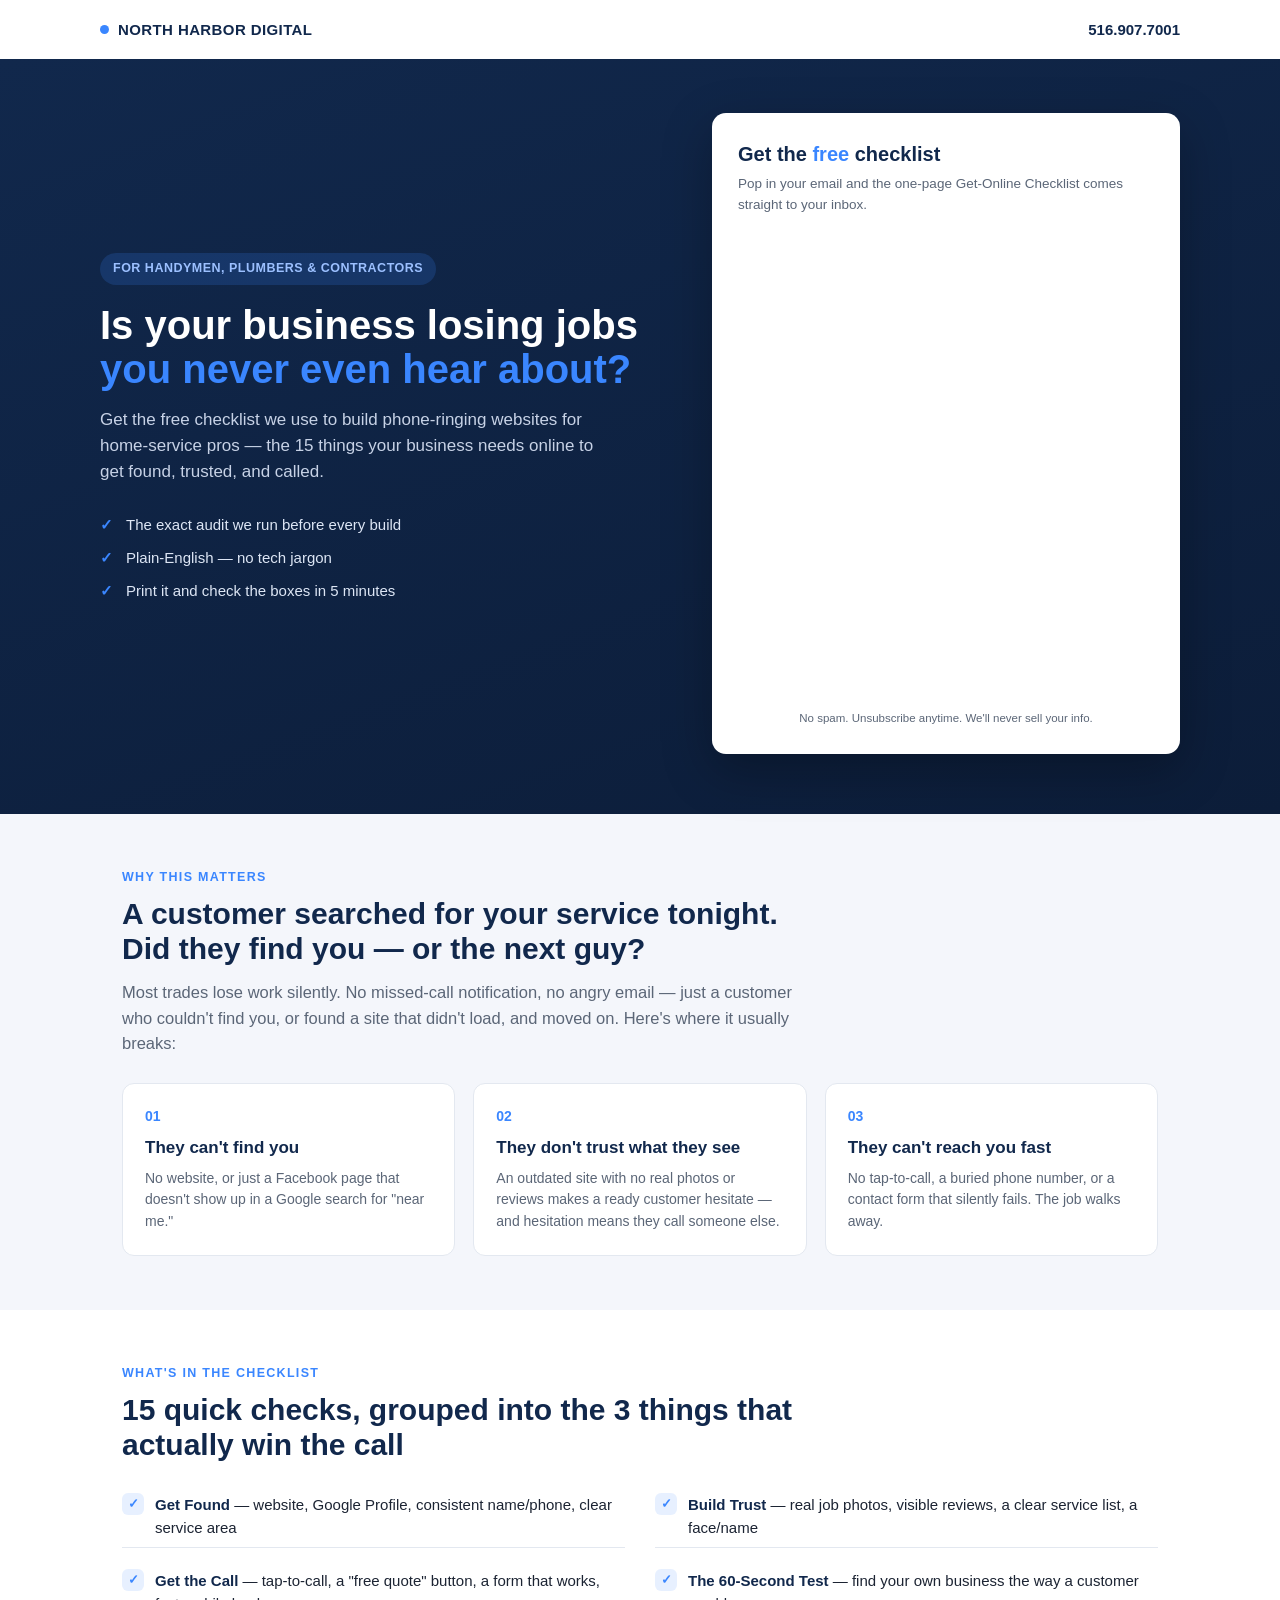
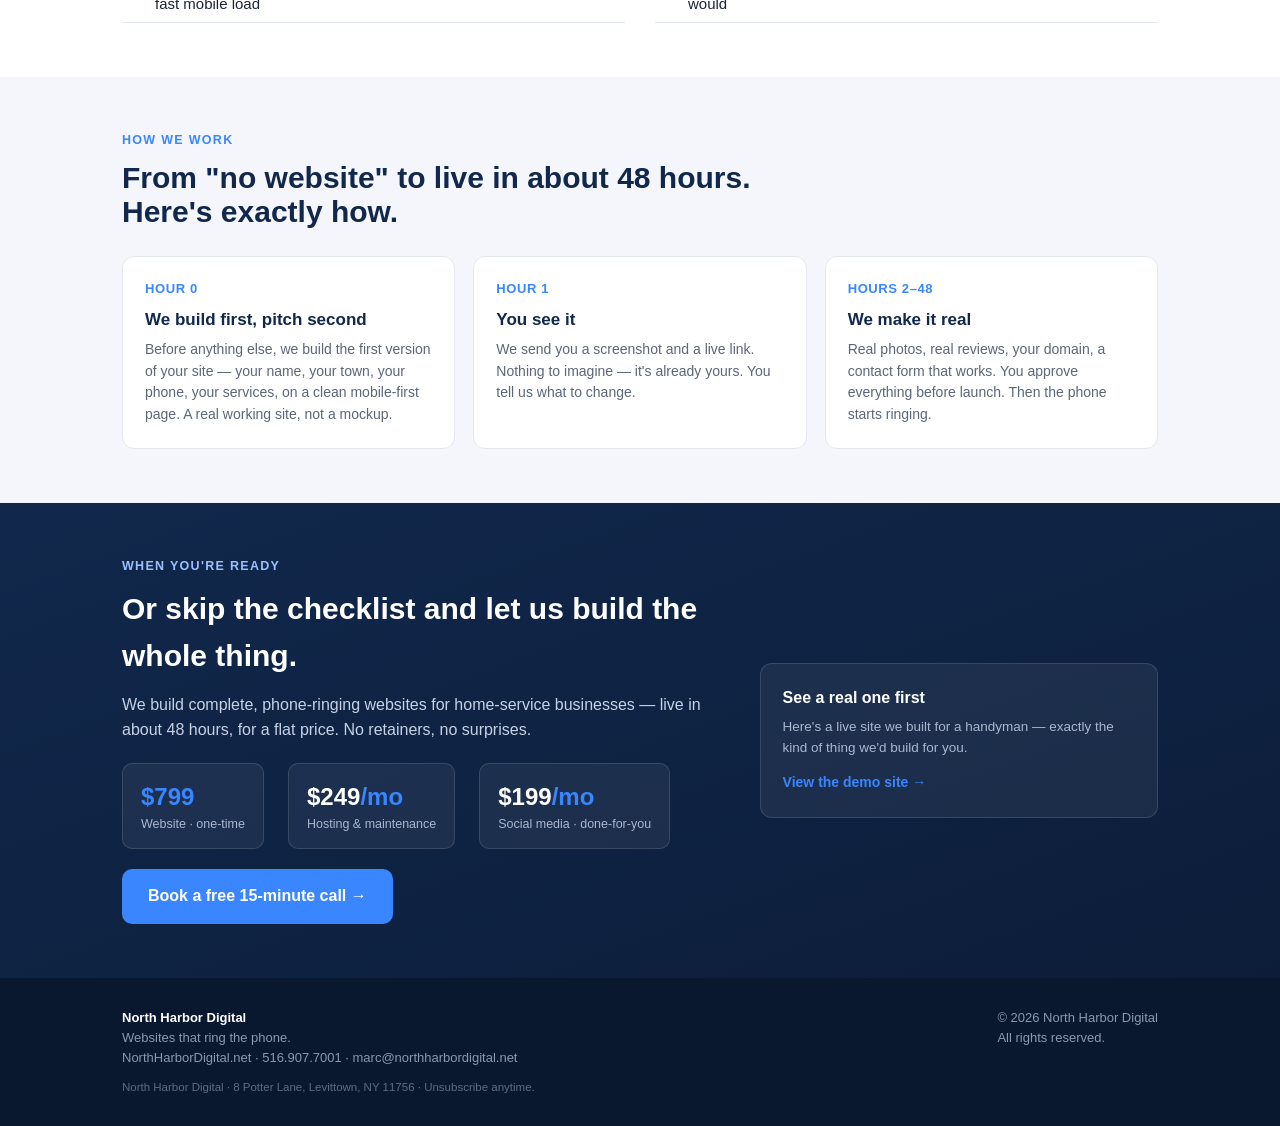
<file: checklist-FIXED-2026-07-06.html>
<!DOCTYPE html>
<html lang="en">
<head>
<meta charset="UTF-8">
<meta name="viewport" content="width=device-width, initial-scale=1.0">
<title>Get Your Home-Service Business Online in 48 Hours — North Harbor Digital</title>
<style>
  :root{
    --navy:#11284C;--navy2:#0c1d39;--blue:#3A86FF;--ink:#1c2433;--muted:#5b6677;
    --line:#e3e8f0;--bg:#ffffff;--soft:#f4f6fb;
  }
  *{box-sizing:border-box;margin:0;padding:0;}
  body{font-family:-apple-system,BlinkMacSystemFont,"Segoe UI",Roboto,Helvetica,Arial,sans-serif;color:var(--ink);background:var(--bg);line-height:1.55;-webkit-font-smoothing:antialiased;}
  .wrap{max-width:1080px;margin:0 auto;padding:0 22px;}
  a{color:inherit;}
  /* top bar */
  .topbar{display:flex;align-items:center;justify-content:space-between;padding:18px 0;}
  .brand{display:flex;align-items:center;gap:9px;font-weight:800;letter-spacing:.4px;color:var(--navy);font-size:15px;}
  .brand .dot{width:9px;height:9px;border-radius:50%;background:var(--blue);}
  .topbar .ph{font-weight:700;color:var(--navy);font-size:15px;text-decoration:none;}
  /* hero */
  .hero{background:linear-gradient(160deg,var(--navy),var(--navy2));color:#fff;border-radius:0;}
  .hero-inner{display:grid;grid-template-columns:1.1fr .9fr;gap:40px;align-items:center;padding:54px 0 60px;}
  .pill{display:inline-block;background:rgba(58,134,255,.18);color:#9cc0ff;font-size:12.5px;font-weight:700;letter-spacing:.5px;padding:6px 13px;border-radius:20px;margin-bottom:18px;}
  .hero h1{font-size:40px;line-height:1.1;font-weight:800;margin-bottom:16px;}
  .hero h1 span{color:var(--blue);}
  .hero p.sub{font-size:17px;color:#c7d2e6;margin-bottom:22px;max-width:520px;}
  .hero ul{list-style:none;margin-bottom:6px;}
  .hero ul li{font-size:15px;color:#dde6f5;padding:5px 0 5px 26px;position:relative;}
  .hero ul li:before{content:"✓";position:absolute;left:0;color:var(--blue);font-weight:800;}
  /* opt-in card */
  .optin{background:#fff;color:var(--ink);border-radius:14px;padding:26px;box-shadow:0 16px 50px rgba(0,0,0,.28);}
  .optin h3{font-size:20px;color:var(--navy);margin-bottom:4px;}
  .optin .free{color:var(--blue);font-weight:800;}
  .optin p.small{font-size:13.5px;color:var(--muted);margin-bottom:16px;}
  .embed-note{font-size:11px;letter-spacing:.5px;text-transform:uppercase;color:#9aa6b8;text-align:center;border:1px dashed var(--line);border-radius:8px;padding:6px;margin-bottom:14px;}
  .field{margin-bottom:11px;}
  .field input{width:100%;padding:13px 14px;border:1.5px solid var(--line);border-radius:9px;font-size:15px;font-family:inherit;}
  .field input:focus{outline:none;border-color:var(--blue);}
  .submit{width:100%;background:var(--blue);color:#fff;border:none;border-radius:9px;padding:14px;font-size:16px;font-weight:700;cursor:pointer;}
  .micro{font-size:11.5px;color:var(--muted);text-align:center;margin-top:10px;}
  /* sections */
  section{padding:54px 0;}
  .kicker{font-size:12.5px;text-transform:uppercase;letter-spacing:1.3px;color:var(--blue);font-weight:800;margin-bottom:10px;}
  h2.big{font-size:30px;color:var(--navy);font-weight:800;line-height:1.15;margin-bottom:14px;max-width:680px;}
  .lead{font-size:16.5px;color:var(--muted);max-width:680px;margin-bottom:8px;}
  /* problem */
  .prob{background:var(--soft);}
  .prob-grid{display:grid;grid-template-columns:repeat(3,1fr);gap:18px;margin-top:26px;}
  .pcard{background:#fff;border:1px solid var(--line);border-radius:12px;padding:22px;}
  .pcard .n{color:var(--blue);font-weight:800;font-size:14px;margin-bottom:8px;}
  .pcard h4{color:var(--navy);font-size:17px;margin-bottom:6px;}
  .pcard p{font-size:14px;color:var(--muted);}
  /* whats inside */
  .inside-grid{display:grid;grid-template-columns:1fr 1fr;gap:14px 30px;margin-top:24px;}
  .inside-grid li{list-style:none;display:flex;gap:11px;font-size:15px;padding:7px 0;border-bottom:1px solid var(--line);}
  .inside-grid li b{color:var(--navy);}
  .chk{width:22px;height:22px;border-radius:6px;background:rgba(58,134,255,.12);color:var(--blue);display:inline-flex;align-items:center;justify-content:center;font-weight:800;flex:0 0 auto;font-size:13px;}
  /* proof / how it works */
  .proof{background:var(--soft);}
  .proof-grid{display:grid;grid-template-columns:repeat(3,1fr);gap:18px;margin-top:26px;}
  .prf{background:#fff;border:1px solid var(--line);border-radius:12px;padding:22px;}
  .prf .t{color:var(--blue);font-weight:800;font-size:13px;letter-spacing:.6px;text-transform:uppercase;margin-bottom:8px;}
  .prf h4{color:var(--navy);font-size:17px;margin-bottom:6px;}
  .prf p{font-size:14px;color:var(--muted);}
  /* offer */
  .offer{background:linear-gradient(160deg,var(--navy),var(--navy2));color:#fff;}
  .offer-grid{display:grid;grid-template-columns:1.2fr .8fr;gap:40px;align-items:center;}
  .offer h2{color:#fff;font-size:30px;font-weight:800;margin-bottom:14px;}
  .offer p{color:#c7d2e6;font-size:16px;margin-bottom:10px;}
  .offer .price-row{display:flex;gap:24px;margin:20px 0;flex-wrap:wrap;}
  .pr{background:rgba(255,255,255,.06);border:1px solid rgba(255,255,255,.13);border-radius:10px;padding:14px 18px;}
  .pr .amt{font-size:24px;font-weight:800;color:#fff;}
  .pr .amt span{color:var(--blue);}
  .pr .lab{font-size:12.5px;color:#aab8d0;}
  .btnbig{display:inline-block;background:var(--blue);color:#fff;text-decoration:none;font-weight:700;font-size:16px;padding:15px 26px;border-radius:10px;}
  .demo{background:rgba(255,255,255,.06);border:1px solid rgba(255,255,255,.13);border-radius:12px;padding:22px;}
  .demo h4{font-size:16px;margin-bottom:6px;}
  .demo p{font-size:13.5px;color:#aab8d0;margin-bottom:12px;}
  .demo a{color:var(--blue);font-weight:700;text-decoration:none;font-size:14px;}
  /* footer */
  footer{background:#0a182f;color:#8a98b0;font-size:13px;padding:30px 0;}
  .foot-grid{display:flex;justify-content:space-between;gap:16px;flex-wrap:wrap;}
  footer b{color:#fff;}
  .canspam{font-size:11.5px;color:#5d6b85;margin-top:10px;max-width:560px;}
  @media(max-width:820px){
    .hero-inner,.offer-grid{grid-template-columns:1fr;}
    .prob-grid,.proof-grid{grid-template-columns:1fr;}
    .inside-grid{grid-template-columns:1fr;}
    .hero h1{font-size:32px;}
  }
</style>
<!-- Google tag (gtag.js) -->
<script async src="https://www.googletagmanager.com/gtag/js?id=G-1VT6X7Y884"></script>
<script>
  window.dataLayer = window.dataLayer || [];
  function gtag(){dataLayer.push(arguments);}
  gtag("js", new Date());

  gtag("config", "G-1VT6X7Y884");
</script>
<!-- META PIXEL — paste your Pixel ID in the two spots marked YOUR_PIXEL_ID, then remove these comment markers.
     Get the ID: business.facebook.com > Events Manager > Data Sources > your pixel.
<script>
!function(f,b,e,v,n,t,s){if(f.fbq)return;n=f.fbq=function(){n.callMethod?
n.callMethod.apply(n,arguments):n.queue.push(arguments)};if(!f._fbq)f._fbq=n;
n.push=n;n.loaded=!0;n.version='2.0';n.queue=[];t=b.createElement(e);t.async=!0;
t.src=v;s=b.getElementsByTagName(e)[0];s.parentNode.insertBefore(t,s)}(window,
document,'script','https://connect.facebook.net/en_US/fbevents.js');
fbq('init', 'YOUR_PIXEL_ID');
fbq('track', 'PageView');
</script>
<noscript><img height="1" width="1" style="display:none"
src="https://www.facebook.com/tr?id=YOUR_PIXEL_ID&ev=PageView&noscript=1"/></noscript>
-->
</head>
<body>

  <div class="wrap topbar">
    <div class="brand"><span class="dot"></span> NORTH HARBOR DIGITAL</div>
    <a class="ph" href="tel:5169077001">516.907.7001</a>
  </div>

  <!-- HERO -->
  <div class="hero">
    <div class="wrap hero-inner">
      <div>
        <span class="pill">FOR HANDYMEN, PLUMBERS &amp; CONTRACTORS</span>
        <h1>Is your business losing jobs <span>you never even hear about?</span></h1>
        <p class="sub">Get the free checklist we use to build phone-ringing websites for home-service pros — the 15 things your business needs online to get found, trusted, and called.</p>
        <ul>
          <li>The exact audit we run before every build</li>
          <li>Plain-English — no tech jargon</li>
          <li>Print it and check the boxes in 5 minutes</li>
        </ul>
      </div>
      <div class="optin">
        <h3>Get the <span class="free">free</span> checklist</h3>
        <p class="small">Pop in your email and the one-page Get-Online Checklist comes straight to your inbox.</p>
        <iframe src="https://app.suitedash.com/frm/2sZgGHwez7EYyYvDK" title="Get the free Get-Online Checklist" style="width:100%;height:460px;border:0;border-radius:8px;background:#fff;"></iframe>
        <p class="micro">No spam. Unsubscribe anytime. We'll never sell your info.</p>
      </div>
    </div>
  </div>

  <!-- PROBLEM -->
  <section class="prob">
    <div class="wrap">
      <div class="kicker">Why this matters</div>
      <h2 class="big">A customer searched for your service tonight. Did they find you — or the next guy?</h2>
      <p class="lead">Most trades lose work silently. No missed-call notification, no angry email — just a customer who couldn't find you, or found a site that didn't load, and moved on. Here's where it usually breaks:</p>
      <div class="prob-grid">
        <div class="pcard"><div class="n">01</div><h4>They can't find you</h4><p>No website, or just a Facebook page that doesn't show up in a Google search for "near me."</p></div>
        <div class="pcard"><div class="n">02</div><h4>They don't trust what they see</h4><p>An outdated site with no real photos or reviews makes a ready customer hesitate — and hesitation means they call someone else.</p></div>
        <div class="pcard"><div class="n">03</div><h4>They can't reach you fast</h4><p>No tap-to-call, a buried phone number, or a contact form that silently fails. The job walks away.</p></div>
      </div>
    </div>
  </section>

  <!-- WHAT'S INSIDE -->
  <section>
    <div class="wrap">
      <div class="kicker">What's in the checklist</div>
      <h2 class="big">15 quick checks, grouped into the 3 things that actually win the call</h2>
      <ul class="inside-grid">
        <li><span class="chk">✓</span><div><b>Get Found</b> — website, Google Profile, consistent name/phone, clear service area</div></li>
        <li><span class="chk">✓</span><div><b>Build Trust</b> — real job photos, visible reviews, a clear service list, a face/name</div></li>
        <li><span class="chk">✓</span><div><b>Get the Call</b> — tap-to-call, a "free quote" button, a form that works, fast mobile load</div></li>
        <li><span class="chk">✓</span><div><b>The 60-Second Test</b> — find your own business the way a customer would</div></li>
      </ul>
    </div>
  </section>

  <!-- PROOF / HOW THE 48-HOUR BUILD WORKS -->
  <section class="proof">
    <div class="wrap">
      <div class="kicker">How we work</div>
      <h2 class="big">From "no website" to live in about 48 hours. Here's exactly how.</h2>
      <div class="proof-grid">
        <div class="prf"><div class="t">Hour 0</div><h4>We build first, pitch second</h4><p>Before anything else, we build the first version of your site — your name, your town, your phone, your services, on a clean mobile-first page. A real working site, not a mockup.</p></div>
        <div class="prf"><div class="t">Hour 1</div><h4>You see it</h4><p>We send you a screenshot and a live link. Nothing to imagine — it's already yours. You tell us what to change.</p></div>
        <div class="prf"><div class="t">Hours 2–48</div><h4>We make it real</h4><p>Real photos, real reviews, your domain, a contact form that works. You approve everything before launch. Then the phone starts ringing.</p></div>
      </div>
    </div>
  </section>

  <!-- OFFER -->
  <section class="offer">
    <div class="wrap offer-grid">
      <div>
        <div class="kicker" style="color:#9cc0ff">When you're ready</div>
        <h2>Or skip the checklist and let us build the whole thing.</h2>
        <p>We build complete, phone-ringing websites for home-service businesses — live in about 48 hours, for a flat price. No retainers, no surprises.</p>
        <div class="price-row">
          <div class="pr"><div class="amt"><span>$799</span></div><div class="lab">Website · one-time</div></div>
          <div class="pr"><div class="amt">$249<span>/mo</span></div><div class="lab">Hosting &amp; maintenance</div></div>
          <div class="pr"><div class="amt">$199<span>/mo</span></div><div class="lab">Social media · done-for-you</div></div>
        </div>
        <a class="btnbig" href="https://app.suitedash.com/frm/z8nb3PoHovHaKW5P">Book a free 15-minute call →</a>
      </div>
      <div class="demo">
        <h4>See a real one first</h4>
        <p>Here's a live site we built for a handyman — exactly the kind of thing we'd build for you.</p>
        <a href="https://handyman-demo-site.com" target="_blank">View the demo site →</a>
      </div>
    </div>
  </section>

  <!-- FOOTER -->
  <footer>
    <div class="wrap foot-grid">
      <div>
        <b>North Harbor Digital</b><br>
        Websites that ring the phone.<br>
        NorthHarborDigital.net · 516.907.7001 · marc@northharbordigital.net
        <div class="canspam">North Harbor Digital · 8 Potter Lane, Levittown, NY 11756 · Unsubscribe anytime.</div>
      </div>
      <div>© 2026 North Harbor Digital<br>All rights reserved.</div>
    </div>
  </footer>

</body>
</html>
</file>
